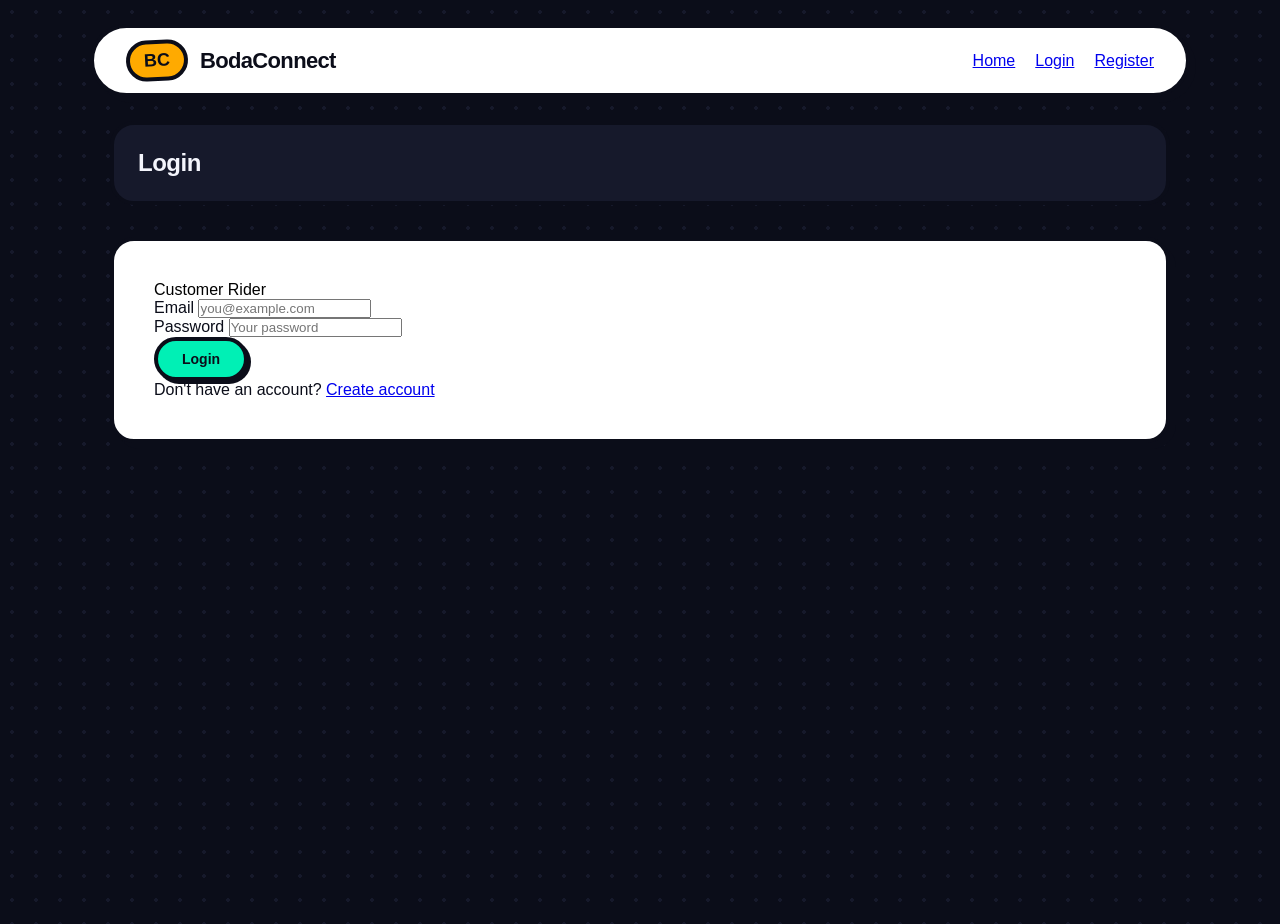
<file: frontend/login.html>
<!DOCTYPE html>
<html lang="en">
<head>
  <meta charset="UTF-8" />
  <meta name="viewport" content="width=device-width, initial-scale=1.0" />
  <title>Login | BodaConnect</title>
  <link rel="preconnect" href="https://fonts.googleapis.com">
  <link rel="preconnect" href="https://fonts.gstatic.com" crossorigin>
  <link href="https://fonts.googleapis.com/css2?family=Inter:wght@400;500;700;800;900&family=Poppins:wght@600;700;800;900&display=swap" rel="stylesheet">
  <link rel="stylesheet" href="styles.css">
</head>
<body data-page="login">
  <header class="topbar">
    <div class="shell topbar-inner">
      <a class="brand" href="index.html">
        <div class="brand-mark">BC</div>
        <span>BodaConnect</span>
      </a>
      <nav class="nav" aria-label="Main navigation">
        <a class="nav-link" href="index.html" data-nav-page="home">Home</a>
        <a class="nav-link" href="login.html" data-auth="guest" data-nav-page="login">Login</a>
        <a class="nav-link" href="registration.html" data-auth="guest" data-nav-page="registration">Register</a>
        <a class="nav-link" href="login.html" data-auth="user" data-nav-page="dashboard" data-dashboard-link onclick="openDashboard(event)" hidden>Dashboard</a>
      </nav>
    </div>
  </header>

  <main class="shell page">
    <div class="page-head auth-head">
      <div>
        <h2>Login</h2>
      </div>
    </div>

    <div class="auth-layout">
      <form class="panel panel-pad form" onsubmit="loginAccount(event)">
        <div class="role-options" aria-label="Login role">
          <button id="login-customer-role" class="role-btn active" type="button" onclick="setRole('login', 'customer')">Customer</button>
          <button id="login-rider-role" class="role-btn" type="button" onclick="setRole('login', 'rider')">Rider</button>
        </div>
        <div class="field">
          <label for="login-email">Email</label>
          <input id="login-email" name="email" type="email" placeholder="you@example.com" autocomplete="email" />
        </div>
        <div class="field">
          <label for="login-password">Password</label>
          <input id="login-password" name="password" type="password" placeholder="Your password" autocomplete="current-password" />
        </div>
        <button class="btn btn-primary btn-full" type="submit">Login</button>
        <p class="auth-prompt">
          Don't have an account?
          <a href="registration.html" data-auth="guest">Create account</a>
        </p>
        <div id="auth-message" class="notice" role="status"></div>
      </form>
    </div>
  </main>

  <script src="app.js"></script>
</body>
</html>
</file>
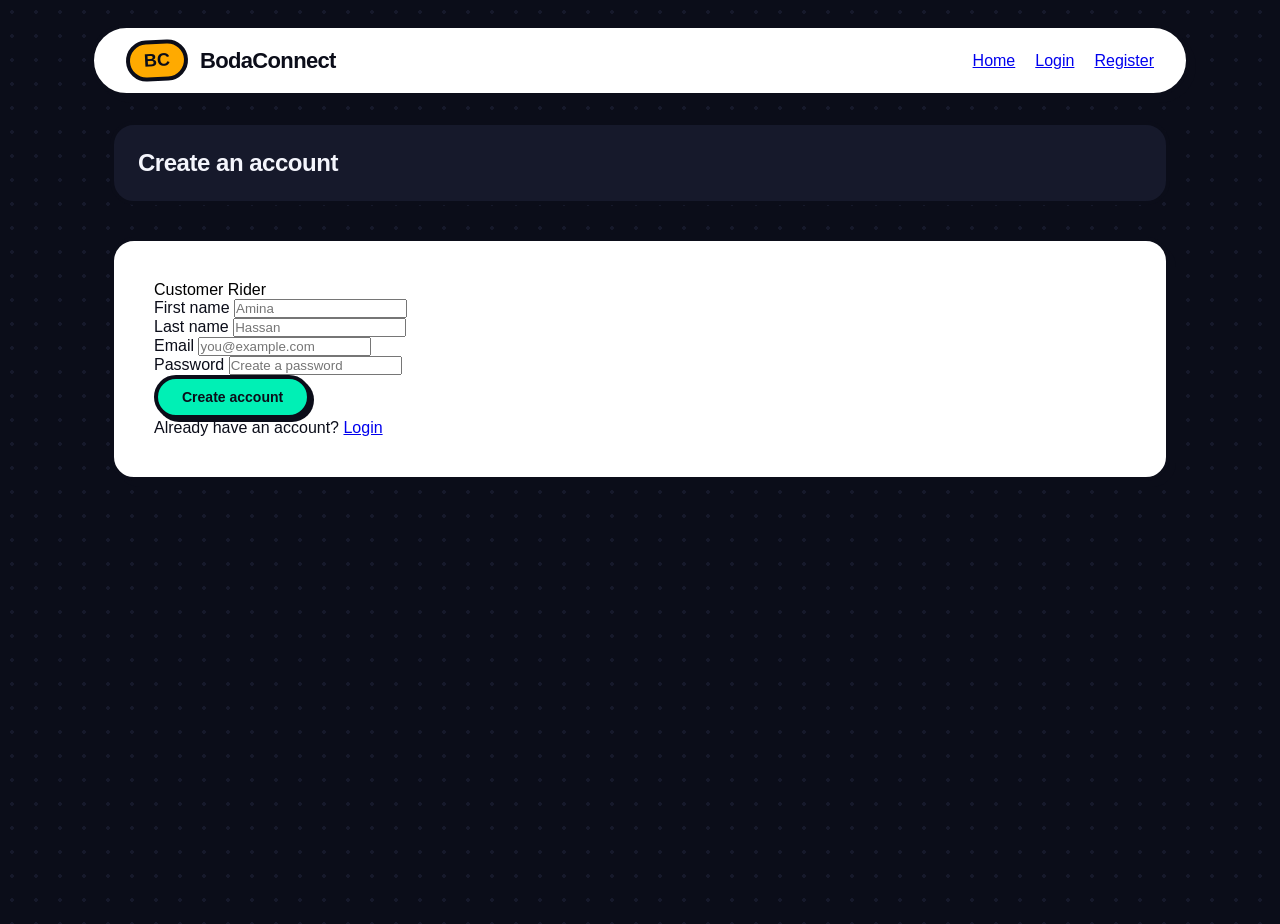
<file: frontend/registration.html>
<!DOCTYPE html>
<html lang="en">
<head>
  <meta charset="UTF-8" />
  <meta name="viewport" content="width=device-width, initial-scale=1.0" />
  <title>Register | BodaConnect</title>
  <link rel="preconnect" href="https://fonts.googleapis.com">
  <link rel="preconnect" href="https://fonts.gstatic.com" crossorigin>
  <link href="https://fonts.googleapis.com/css2?family=Inter:wght@400;500;700;800;900&family=Poppins:wght@600;700;800;900&display=swap" rel="stylesheet">
  <link rel="stylesheet" href="styles.css">
</head>
<body data-page="registration">
  <header class="topbar">
    <div class="shell topbar-inner">
      <a class="brand" href="index.html">
        <div class="brand-mark">BC</div>
        <span>BodaConnect</span>
      </a>
      <nav class="nav" aria-label="Main navigation">
        <a class="nav-link" href="index.html" data-nav-page="home">Home</a>
        <a class="nav-link" href="login.html" data-auth="guest" data-nav-page="login">Login</a>
        <a class="nav-link" href="registration.html" data-auth="guest" data-nav-page="registration">Register</a>
        <a class="nav-link" href="login.html" data-auth="user" data-nav-page="dashboard" data-dashboard-link onclick="openDashboard(event)" hidden>Dashboard</a>
      </nav>
    </div>
  </header>

  <main class="shell page">
    <div class="page-head auth-head">
      <div>
        <h2>Create an account</h2>
      </div>
    </div>

    <div class="auth-layout">
      <form class="panel panel-pad form" onsubmit="registerAccount(event)">
        <div class="role-options" aria-label="Register role">
          <button id="register-customer-role" class="role-btn active" type="button" onclick="setRole('register', 'customer')">Customer</button>
          <button id="register-rider-role" class="role-btn" type="button" onclick="setRole('register', 'rider')">Rider</button>
        </div>
        <div class="field">
          <label for="register-first-name">First name</label>
          <input id="register-first-name" name="first_name" type="text" placeholder="Amina" autocomplete="given-name" />
        </div>
        <div class="field">
          <label for="register-last-name">Last name</label>
          <input id="register-last-name" name="last_name" type="text" placeholder="Hassan" autocomplete="family-name" />
        </div>
        <div class="field">
          <label for="register-email">Email</label>
          <input id="register-email" name="email" type="email" placeholder="you@example.com" autocomplete="email" />
        </div>
        <div class="field">
          <label for="register-password">Password</label>
          <input id="register-password" name="password" type="password" placeholder="Create a password" autocomplete="new-password" />
        </div>
        <button class="btn btn-primary btn-full" type="submit">Create account</button>
        <p class="auth-prompt">
          Already have an account?
          <a href="login.html" data-auth="guest">Login</a>
        </p>
        <div id="auth-message" class="notice" role="status"></div>
      </form>
    </div>
  </main>

  <script src="app.js"></script>
</body>
</html>
</file>
<file: frontend/styles.css>
/* ==========================================================================
   THE FLUID POP-BRUTALIST SYSTEM
   ========================================================================== */
:root {
  --bg: #0b0d19; /* Deep Midnight Velvet */
  --surface: #ffffff; /* Crisp Chalk White */
  --surface-dark: #16192b; /* Velvet Accent Core */

  --text-dark: #0b0d19; /* Ink Black */
  --text-light: #f4f5fc; /* Soft Cream White */
  --text-muted: #6e7594; /* Slate Dust */

  --primary: #ffaa00; /* Saturated Mango Juice */
  --secondary: #00f0b5; /* Electric Spearmint */
  --danger: #ff3366; /* Hot Watermelon Red */

  --font-main: "Plus Jakarta Sans", -apple-system, sans-serif;

  /* Thick, heavy comic-book style borders instead of clean web lines */
  --brutal-border: 4px solid #0b0d19;
  --brutal-shadow: 6px 6px 0px #0b0d19;
  --brutal-shadow-small: 3px 3px 0px #0b0d19;

  /* Pill shapes mixed with hard borders */
  --radius-pill: 50px;
  --radius-blob: 24px;

  --transition: all 0.15s cubic-bezier(0.175, 0.885, 0.32, 1.275);
}

/* ==========================================================================
   BASE CANVAS
   ========================================================================== */
* {
  margin: 0;
  padding: 0;
  box-sizing: border-box;
  -webkit-font-smoothing: antialiased;
}

body {
  font-family: var(--font-main);
  font-size: 16px;
  color: var(--text-dark);
  background-color: var(--bg);
  /* Playful retro-dot background pattern */
  background-image: radial-gradient(#16192b 2px, transparent 2px);
  background-size: 24px 24px;
  min-height: 100vh;
  padding-bottom: 60px;
}

button {
  font: inherit;
  cursor: pointer;
  border: none;
  background: none;
  transition: var(--transition);
}

[hidden] {
  display: none !important;
}

.shell {
  max-width: 1100px;
  margin: 0 auto;
  padding: 0 20px;
  width: 100%;
}

/* ==========================================================================
   FLOATING PILL TOPBAR
   ========================================================================== */
.topbar {
  margin: 24px 0;
}

.topbar-inner {
  background: var(--surface);
  border: var(--brutal-border);
  box-shadow: var(--brutal-shadow);
  border-radius: var(--radius-pill);
  display: flex;
  justify-content: space-between;
  align-items: center;
  padding: 12px 32px;
}

.brand {
  display: flex;
  align-items: center;
  gap: 12px;
  text-decoration: none;
}

.brand-mark {
  background: var(--primary);
  color: var(--text-dark);
  padding: 6px 14px;
  font-weight: 900;
  font-size: 18px;
  border: var(--brutal-border);
  border-radius: var(--radius-pill);
  transform: rotate(-3deg);
}

.brand span {
  font-size: 22px;
  font-weight: 900;
  color: var(--text-dark);
  letter-spacing: -0.03em;
}

.nav {
  display: flex;
  align-items: center;
  gap: 20px;
}

.nav-greeting {
  font-weight: 800;
  font-size: 14px;
  color: var(--text-light);
  background: var(--surface-dark);
  padding: 8px 20px;
  border-radius: var(--radius-pill);
}

/* ==========================================================================
   POP-UP BUTTONS
   ========================================================================== */
.btn {
  padding: 10px 24px;
  border-radius: var(--radius-pill);
  font-weight: 800;
  font-size: 14px;
  display: inline-flex;
  align-items: center;
  gap: 8px;
  border: var(--brutal-border);
  box-shadow: var(--brutal-shadow-small);
  background: var(--surface);
  color: var(--text-dark);
}

.btn:active {
  transform: translate(3px, 3px);
  box-shadow: 0px 0px 0px #0b0d19;
}

.btn-primary {
  background: var(--secondary);
}

.btn-secondary {
  background: var(--primary);
}

.btn-ghost {
  background: #ffecf0;
  color: var(--danger);
}

/* ==========================================================================
   ASYNCHRONOUS STAT BLOBS — 3‑UP STYLE
   ========================================================================== */
.stats-grid {
  display: grid;
  grid-template-columns: repeat(3, 1fr);
  gap: 28px;
  margin-bottom: 48px;
}

.stat-card {
  background: var(--surface);
  border: var(--brutal-border);
  box-shadow: var(--brutal-shadow);
  border-radius: var(--radius-blob);
  padding: 28px 28px 32px;
  transform: rotate(0.8deg);
  position: relative;
  overflow: hidden;
  transition:
    transform 0.25s cubic-bezier(0.34, 1.56, 0.64, 1),
    box-shadow 0.25s ease;
}

.stat-card::before {
  content: "";
  position: absolute;
  inset: 0;
  border-radius: inherit;
  opacity: 0.06;
  pointer-events: none;
}

/* Per-card accent stripe at the top */
.stat-card:nth-child(1) {
  transform: rotate(-0.8deg);
}
.stat-card:nth-child(1)::before {
  background: linear-gradient(135deg, #ffaa00, #ffcc55);
}
.stat-card:nth-child(1) .stat-icon {
  background: #fff3d6;
}

.stat-card:nth-child(2) {
  transform: rotate(0.6deg);
}
.stat-card:nth-child(2)::before {
  background: linear-gradient(135deg, #00f0b5, #66ffd4);
}
.stat-card:nth-child(2) .stat-icon {
  background: #d6fff0;
}

.stat-card:nth-child(3) {
  transform: rotate(-0.5deg);
}
.stat-card:nth-child(3)::before {
  background: linear-gradient(135deg, #55aaff, #99ccff);
}
.stat-card:nth-child(3) .stat-icon {
  background: #d6edff;
}

.stat-card:hover {
  transform: translateY(-6px) scale(1.02);
  box-shadow: 8px 10px 0px #0b0d19;
}

.stat-header {
  display: flex;
  align-items: center;
  justify-content: space-between;
  margin-bottom: 14px;
  position: relative;
  z-index: 1;
}

.stat-label {
  font-size: 12px;
  font-weight: 800;
  text-transform: uppercase;
  color: var(--text-muted);
  letter-spacing: 0.06em;
}

.stat-icon {
  font-size: 22px;
  width: 40px;
  height: 40px;
  display: flex;
  align-items: center;
  justify-content: center;
  border-radius: 12px;
  border: 2px solid var(--text-dark);
  transition: transform 0.2s ease;
}

.stat-card:hover .stat-icon {
  transform: scale(1.15) rotate(-8deg);
}

.stat-value {
  font-size: 42px;
  font-weight: 900;
  color: var(--text-dark);
  letter-spacing: -0.05em;
  line-height: 1;
  margin-bottom: 6px;
  position: relative;
  z-index: 1;
  transition: color 0.2s ease;
}

.stat-card:nth-child(1):hover .stat-value {
  color: #cc8800;
}
.stat-card:nth-child(2):hover .stat-value {
  color: #00b88a;
}
.stat-card:nth-child(3):hover .stat-value {
  color: #3388dd;
}

.stat-sub {
  font-size: 12px;
  font-weight: 700;
  color: var(--text-muted);
  letter-spacing: 0.01em;
  position: relative;
  z-index: 1;
  padding-top: 2px;
  border-top: 2px dashed #e0e3ee;
}

/* Mini decorative bar under the value */
.stat-value::after {
  content: "";
  display: block;
  width: 48px;
  height: 4px;
  background: var(--text-dark);
  border-radius: 2px;
  margin-top: 8px;
  transition: width 0.3s ease;
}

.stat-card:hover .stat-value::after {
  width: 100%;
}

/* ==========================================================================
   THE MAIN ACTION BUBBLE
   ========================================================================== */
.panel {
  background: var(--surface);
  border: var(--brutal-border);
  box-shadow: var(--brutal-shadow);
  border-radius: var(--radius-blob);
  padding: 40px;
}

.metric-grid {
  display: grid;
  grid-template-columns: repeat(2, 1fr);
  gap: 20px;
  margin-bottom: 32px;
}

.metric {
  background: #f4f5fc;
  padding: 16px 24px;
  border-radius: var(--radius-blob);
  border: var(--brutal-border);
}

.metric .summary-label {
  font-size: 12px;
  font-weight: 800;
  color: var(--text-muted);
  text-transform: uppercase;
}

.metric .summary-value {
  font-size: 20px;
  font-weight: 900;
  color: var(--text-dark);
}

/* ==========================================================================
   STREAM CHANNELS & CONTROLS
   ========================================================================== */
.page-head {
  display: flex;
  justify-content: space-between;
  align-items: center;
  flex-wrap: wrap;
  gap: 20px;
  margin-bottom: 32px;
  background: var(--surface-dark);
  padding: 24px;
  border-radius: var(--radius-blob);
  border: var(--brutal-border);
  color: var(--text-light);
}

h2 {
  font-size: 24px;
  font-weight: 900;
  letter-spacing: -0.02em;
}

.status-filters {
  display: inline-flex;
  background: var(--bg);
  padding: 6px;
  border-radius: var(--radius-pill);
}

.status-filter {
  padding: 8px 24px;
  border-radius: var(--radius-pill);
  font-size: 13px;
  font-weight: 800;
  color: var(--text-muted);
}

.status-filter.active {
  background: var(--primary);
  color: var(--text-dark);
  font-weight: 900;
}

.refresh-indicator {
  display: inline-flex;
  align-items: center;
  gap: 10px;
  font-size: 13px;
  font-weight: 700;
  color: var(--text-muted);
}

.spinner {
  width: 16px;
  height: 16px;
  border: 3px solid var(--text-muted);
  border-top-3px-solid: var(--primary);
  border-radius: 50%;
  animation: spin 0.6s linear infinite;
}

@keyframes spin {
  to {
    transform: rotate(360deg);
  }
}

/* ==========================================================================
   SPEECH-BUBBLE LOGISTICS STREAM (RIDE ITEMS)
   ========================================================================== */
.ride-list {
  display: flex;
  flex-direction: column;
  gap: 20px;
}

.ride-item {
  background: var(--surface);
  border: var(--brutal-border);
  box-shadow: var(--brutal-shadow-small);
  border-radius: var(--radius-blob);
  padding: 24px;
  display: flex;
  justify-content: space-between;
  align-items: center;
  gap: 24px;
}

.ride-item:hover {
  transform: translateY(-2px);
  box-shadow: var(--brutal-shadow);
}

.ride-id {
  font-size: 12px;
  font-weight: 900;
  color: var(--text-light);
  background: var(--surface-dark);
  padding: 4px 14px;
  border-radius: var(--radius-pill);
  display: inline-block;
}

.status-badge {
  display: inline-block;
  padding: 4px 14px;
  border-radius: var(--radius-pill);
  font-size: 12px;
  font-weight: 900;
  background: var(--secondary);
  color: var(--text-dark);
  border: 2px solid var(--text-dark);
  margin-left: 8px;
}

/* Soft Connected Dot Timelines */
.route {
  display: flex;
  flex-direction: column;
  gap: 12px;
  margin-top: 16px;
}

.route-point {
  display: flex;
  align-items: center;
  gap: 12px;
  font-weight: 700;
  font-size: 15px;
}

.route-label {
  width: 90px;
  font-size: 11px;
  font-weight: 800;
  color: var(--text-muted);
  text-transform: uppercase;
}

.route-dot {
  width: 14px;
  height: 14px;
  border-radius: 50%;
  border: 3px solid var(--text-dark);
}

.route-dot.customer-dot {
  background: #55aaff;
}
.route-dot.pickup {
  background: var(--secondary);
}
.route-dot.destination {
  background: var(--primary);
}

.ride-action {
  padding: 14px 28px;
  border-radius: var(--radius-pill);
  font-size: 14px;
  font-weight: 900;
  background: var(--primary);
  border: var(--brutal-border);
  box-shadow: var(--brutal-shadow-small);
  color: var(--text-dark);
  white-space: nowrap;
}

.ride-action:hover {
  transform: translate(-2px, -2px);
  box-shadow: 5px 5px 0px #0b0d19;
}

.ride-action-danger {
  background: var(--danger);
  color: var(--text-light);
}

/* ==========================================================================
   DYNAMIC NOTICES
   ========================================================================== */
.notice {
  padding: 16px 24px;
  border-radius: var(--radius-blob);
  border: var(--brutal-border);
  font-weight: 800;
  margin-bottom: 24px;
  display: none;
}

.notice.show {
  display: block;
}
.notice.ok {
  background: var(--secondary);
  color: var(--text-dark);
}
.notice.error {
  background: var(--danger);
  color: var(--text-light);
}

.empty {
  text-align: center;
  padding: 48px;
  font-weight: 800;
  color: var(--text-muted);
  border: 3px dashed var(--text-muted);
  border-radius: var(--radius-blob);
  text-transform: uppercase;
}

/* ==========================================================================
   RESPONSIVE LAYOUT RESPONSES
   ========================================================================== */
@media (max-width: 960px) {
  .stats-grid {
    grid-template-columns: 1fr;
  }

  .ride-item {
    flex-direction: column;
    align-items: fill;
  }

  .ride-action {
    width: 100%;
    text-align: center;
  }
}
</file>
